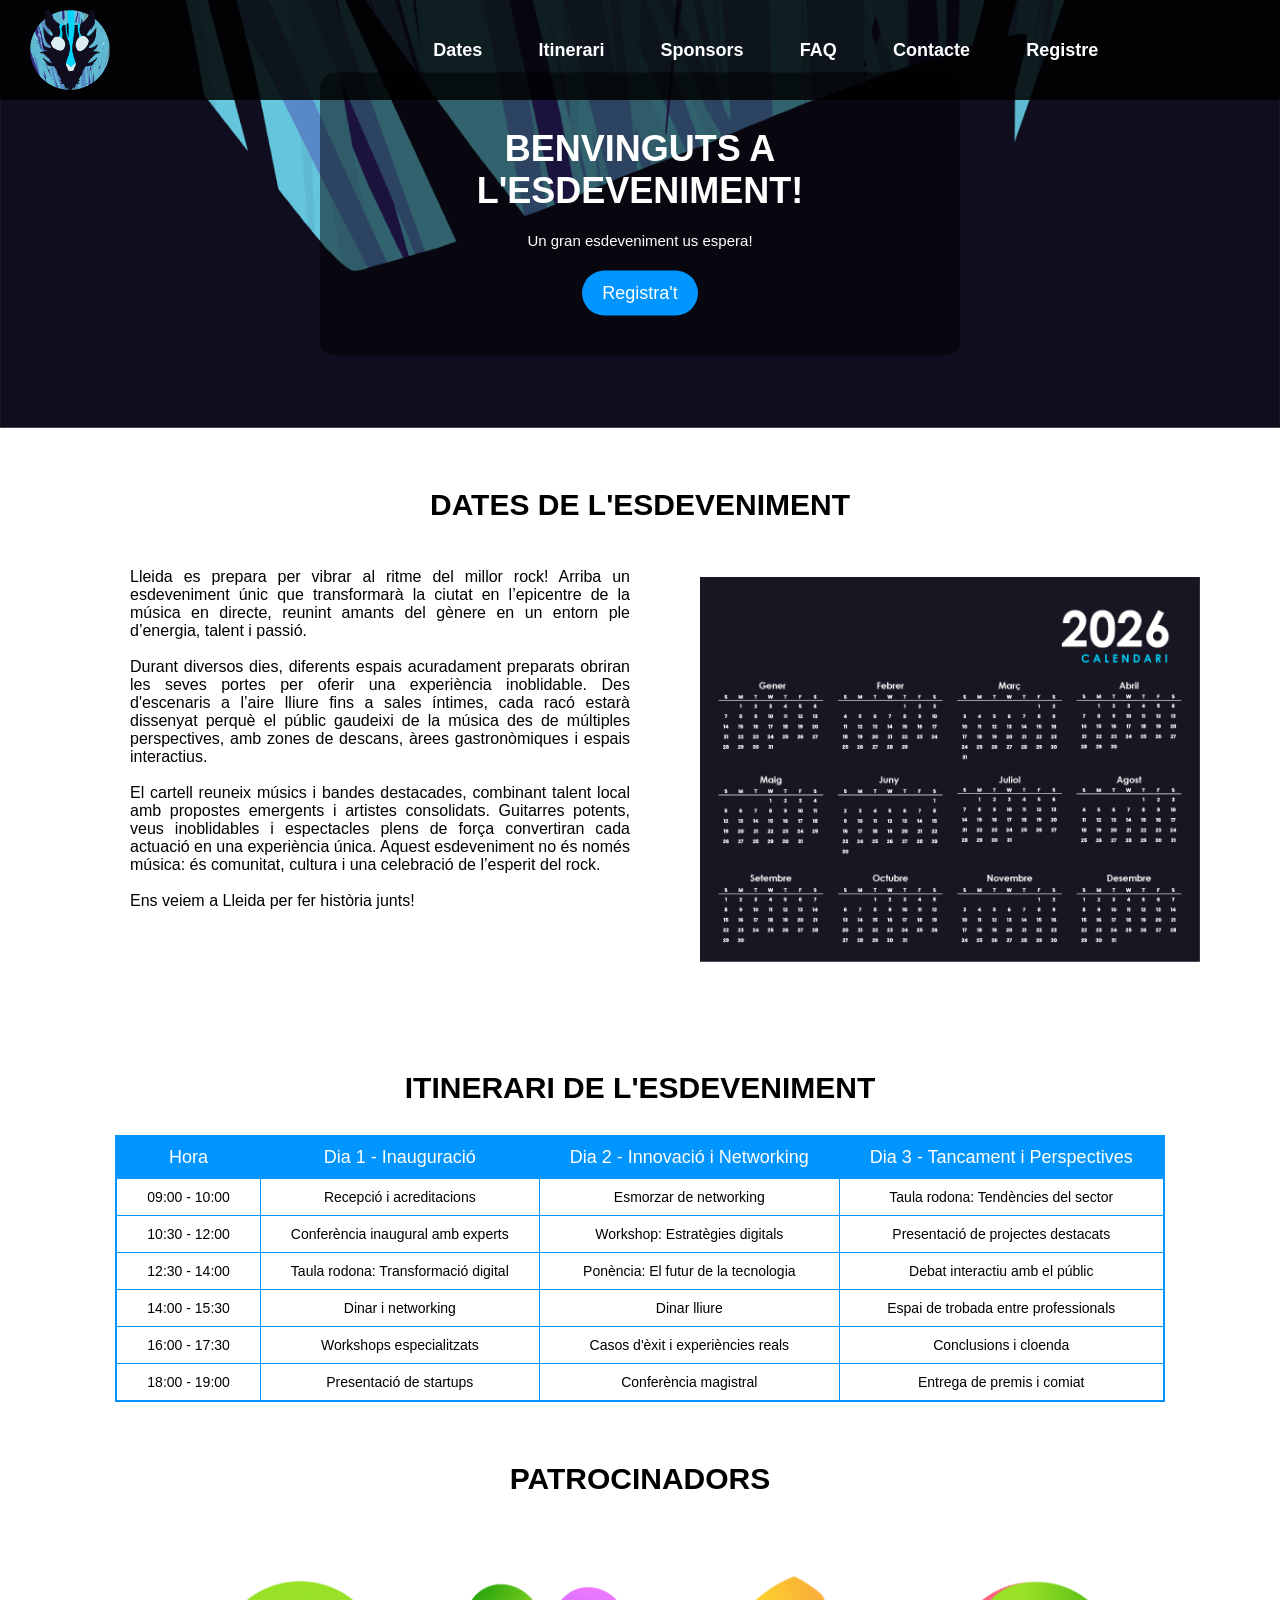
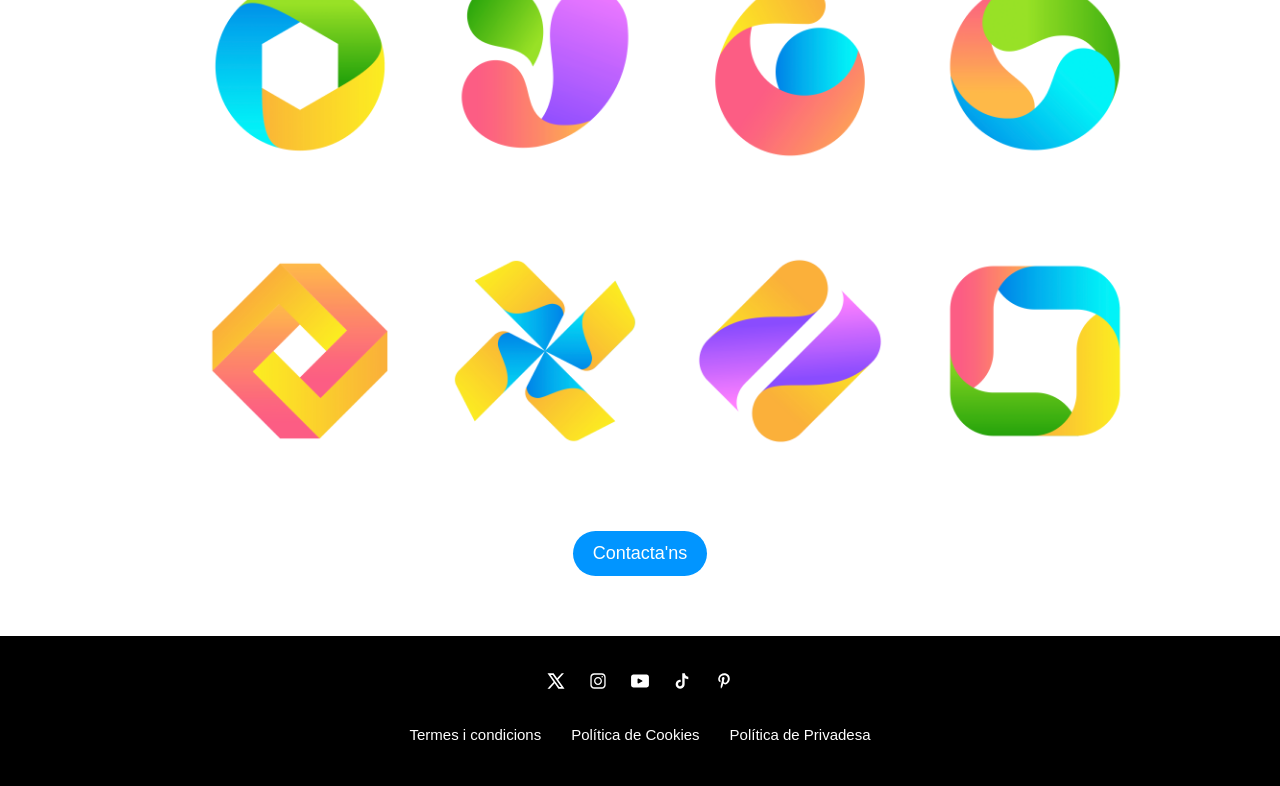
<file: index.html>
<!doctype html>
<html lang="ca">
  <head>
    <meta charset="UTF-8" />
    <meta name="viewport" content="width=device-width, initial-scale=1.0">
    <title>Infernofest</title>
    <link rel="stylesheet" href="estils.css" type="text/css" />
    <link rel="icon" href="./images/favicon-infernofest.png" type="image/png" />
  </head>

  <body class="body">
    <header>
      <nav class="fondomenu">
        <a href="./index.html"><img class="logo" src="./images/logo-Infernofest.png" alt="logo_Infernofest"></a>
        <ul class="menu">
          <li class="elementmenu">
            <a class="enllaç" href="./index.html#dates">Dates</a>
          </li>
          <li class="elementmenu">
            <a class="enllaç" href="./index.html#itinerari">Itinerari</a>
          </li>
          <li class="elementmenu">
            <a class="enllaç" href="./index.html#patrocinadors">Sponsors</a>
          </li>
          <li class="elementmenu">
            <a class="enllaç" href="./FAQ.html" target="_blank">FAQ</a>
          </li>
          <li class="elementmenu">
            <a class="enllaç" href="./contacte.html" target="_blank">Contacte</a>
          </li>
          <li class="elementmenu">
            <a class="enllaç" href="./registre.html" target="_blank">Registre</a>
          </li>
        </ul>
      </nav>
    </header>

    <section class="hero">
      <img src="./images/banner-home.png" alt="Banner inicial" />
      <div class="rectangle">
        <div class="titolgran">BENVINGUTS A L'ESDEVENIMENT!</div>
        <div class="subtitol">Un gran esdeveniment us espera!</div>
        <a
          href="./registre.html"
          class="boto"
          >Registra't</a>
      </div>
    </section>

    <section id="dates" class="dates">
      <h1>DATES DE L'ESDEVENIMENT</h1>
      <div class="imgdates">
        <p class="textdates">
          Lleida es prepara per vibrar al ritme del millor rock! Arriba un
          esdeveniment únic que transformarà la ciutat en l’epicentre de la
          música en directe, reunint amants del gènere en un entorn ple
          d’energia, talent i passió. <br /><br />
          Durant diversos dies, diferents espais acuradament preparats obriran
          les seves portes per oferir una experiència inoblidable. Des d'escenaris 
          a l’aire lliure fins a sales íntimes, cada racó estarà dissenyat perquè el 
          públic gaudeixi de la música des de múltiples perspectives, amb zones de 
          descans, àrees gastronòmiques i espais interactius.<br /><br />
          El cartell reuneix músics i bandes destacades, combinant talent local
          amb propostes emergents i artistes consolidats.
          Guitarres potents, veus inoblidables i espectacles plens de força
          convertiran cada actuació en una experiència única. Aquest
          esdeveniment no és només música: és comunitat, cultura i una
          celebració de l’esperit del rock.<br /><br />
          Ens veiem a Lleida per fer història junts!
        </p>
        <div class="textdates">
          <img
            class="fotodates"
            src="./images/calendari.png"
            alt="Calendari dates esdeveniment." />
        </div>
      </div>
    </section>

    <section id="itinerari" class="itinerari">
      <h1>ITINERARI DE L'ESDEVENIMENT</h1>
      <table>
        <thead>
          <tr>
            <th>Hora</th>
            <th>Dia 1 - Inauguració</th>
            <th>Dia 2 - Innovació i Networking</th>
            <th>Dia 3 - Tancament i Perspectives</th>
          </tr>
        </thead>
        <tbody>
          <tr>
            <td>09:00 - 10:00</td>
            <td>Recepció i acreditacions</td>
            <td>Esmorzar de networking</td>
            <td>Taula rodona: Tendències del sector</td>
          </tr>
          <tr>
            <td>10:30 - 12:00</td>
            <td>Conferència inaugural amb experts</td>
            <td>Workshop: Estratègies digitals</td>
            <td>Presentació de projectes destacats</td>
          </tr>
          <tr>
            <td>12:30 - 14:00</td>
            <td>Taula rodona: Transformació digital</td>
            <td>Ponència: El futur de la tecnologia</td>
            <td>Debat interactiu amb el públic</td>
          </tr>
          <tr>
            <td>14:00 - 15:30</td>
            <td>Dinar i networking</td>
            <td>Dinar lliure</td>
            <td>Espai de trobada entre professionals</td>
          </tr>
          <tr>
            <td>16:00 - 17:30</td>
            <td>Workshops especialitzats</td>
            <td>Casos d'èxit i experiències reals</td>
            <td>Conclusions i cloenda</td>
          </tr>
          <tr>
            <td>18:00 - 19:00</td>
            <td>Presentació de startups</td>
            <td>Conferència magistral</td>
            <td>Entrega de premis i comiat</td>
          </tr>
        </tbody>
      </table>
    </section>

    <section id="patrocinadors" class="patrocinadors">
      <h1>PATROCINADORS</h1>
      <div class="graella-patrocinadors">
        <a href="https://www.coca-cola.com/es/es" class="patrocinador" target="_blank">
          <img
            src="./images/sponsors/logo-empresa1.png"
            alt="Logo empresa inventada amb enllaç a CocaCola"/>
        </a>
        <a href="https://www.sanmiguel.com/es/" class="patrocinador" target="_blank">
          <img
            src="./images/sponsors/logo-empresa2.png"
            alt="Logo empresa inventada amb enllaç a SanMiguel"/>
        </a>
        <a href="https://estrellagalicia.es/" class="patrocinador" target="_blank">
          <img
            src="./images/sponsors/logo-empresa3.png"
            alt="Logo empresa inventada amb enllaç a Estrella Galicia"/>
        </a>
        <a href="https://www.damm.com/es/home" class="patrocinador" target="_blank">
          <img
            src="./images/sponsors/logo-empresa4.png"
            alt="Logo empresa inventada amb enllaç a Damm"/>
        </a>
        <a href="https://refubirreria.com/en?srsltid=AfmBOooKncfGooUrnIXBqFUj-6Gq6eiBpru4IKaTN06rU_XbPxzWrqmQ" class="patrocinador" target="_blank">
          <img
            src="./images/sponsors/logo-empresa5.png"
            alt="Logo empresa inventada amb enllaç a Refu Birreria"/>
        </a>
        <a href="https://www.redbull.com/es-es" class="patrocinador" target="_blank">
          <img
            src="./images/sponsors/logo-empresa6.png"
            alt="Logo empresa inventada amb enllaç a RedBull"/>
        </a>
        <a href="https://www.cacaolat.es/" class="patrocinador" target="_blank">
          <img
            src="./images/sponsors/logo-empresa7.png"
            alt="Logo empresa inventada amb enllaç a Cacaolat"/>
        </a>
        <a href="https://www.microsoft.com/es-es" class="patrocinador" target="_blank">
          <img
            src="./images/sponsors/logo-empresa8.png"
            alt="Logo empresa inventada amb enllaç a Microsoft"/>
        </a>
      </div>
      <a
        href="./contacte.html" class="boto" target="_blank">Contacta'ns</a>
    </section>

    <footer class="footer">
      <section class="logos">
        <div class="container-logos">
          <a href="https://x.com/?lang=ca" target="_blank" class="logo-enllaç">
            <img src="images/xxss/icono-x-B.svg" alt="logo de X" />
          </a>
          <a
            href="https://www.instagram.com/accounts/login/"
            target="_blank"
            class="logo-enllaç">
            <img src="./images/xxss/icono-insta-B.svg" alt="logo de Instagram"/>
          </a>
          <a
            href="https://www.youtube.com/"
            target="_blank"
            class="logo-enllaç">
            <img src="./images/xxss/icono-yt-B.svg" alt="logo de YouTube" />
          </a>
          <a
            href="https://www.tiktok.com/es-419/"
            target="_blank"
            class="logo-enllaç">
            <img src="./images/xxss/icono-tiktok-B.svg" alt="logo de TikTok" />
          </a>
          <a
            href="https://es.pinterest.com/"
            target="_blank"
            class="logo-enllaç">
            <img src="./images/xxss/icono-pinterest-B.svg" alt="logo de Pinterest" />
          </a>
        </div>
      </section>

      <nav class="enllaços-footer">
        <a href="condicions.html" target="_blank" class="footer-enllaç"> Termes i condicions </a>
        <a href="cookies.html" target="_blank" class="footer-enllaç"> Política de Cookies </a>
        <a href="privadesa.html" target="_blank" class="footer-enllaç"> Política de Privadesa </a>
      </nav>
    </footer>
  </body>
</html>
</file>
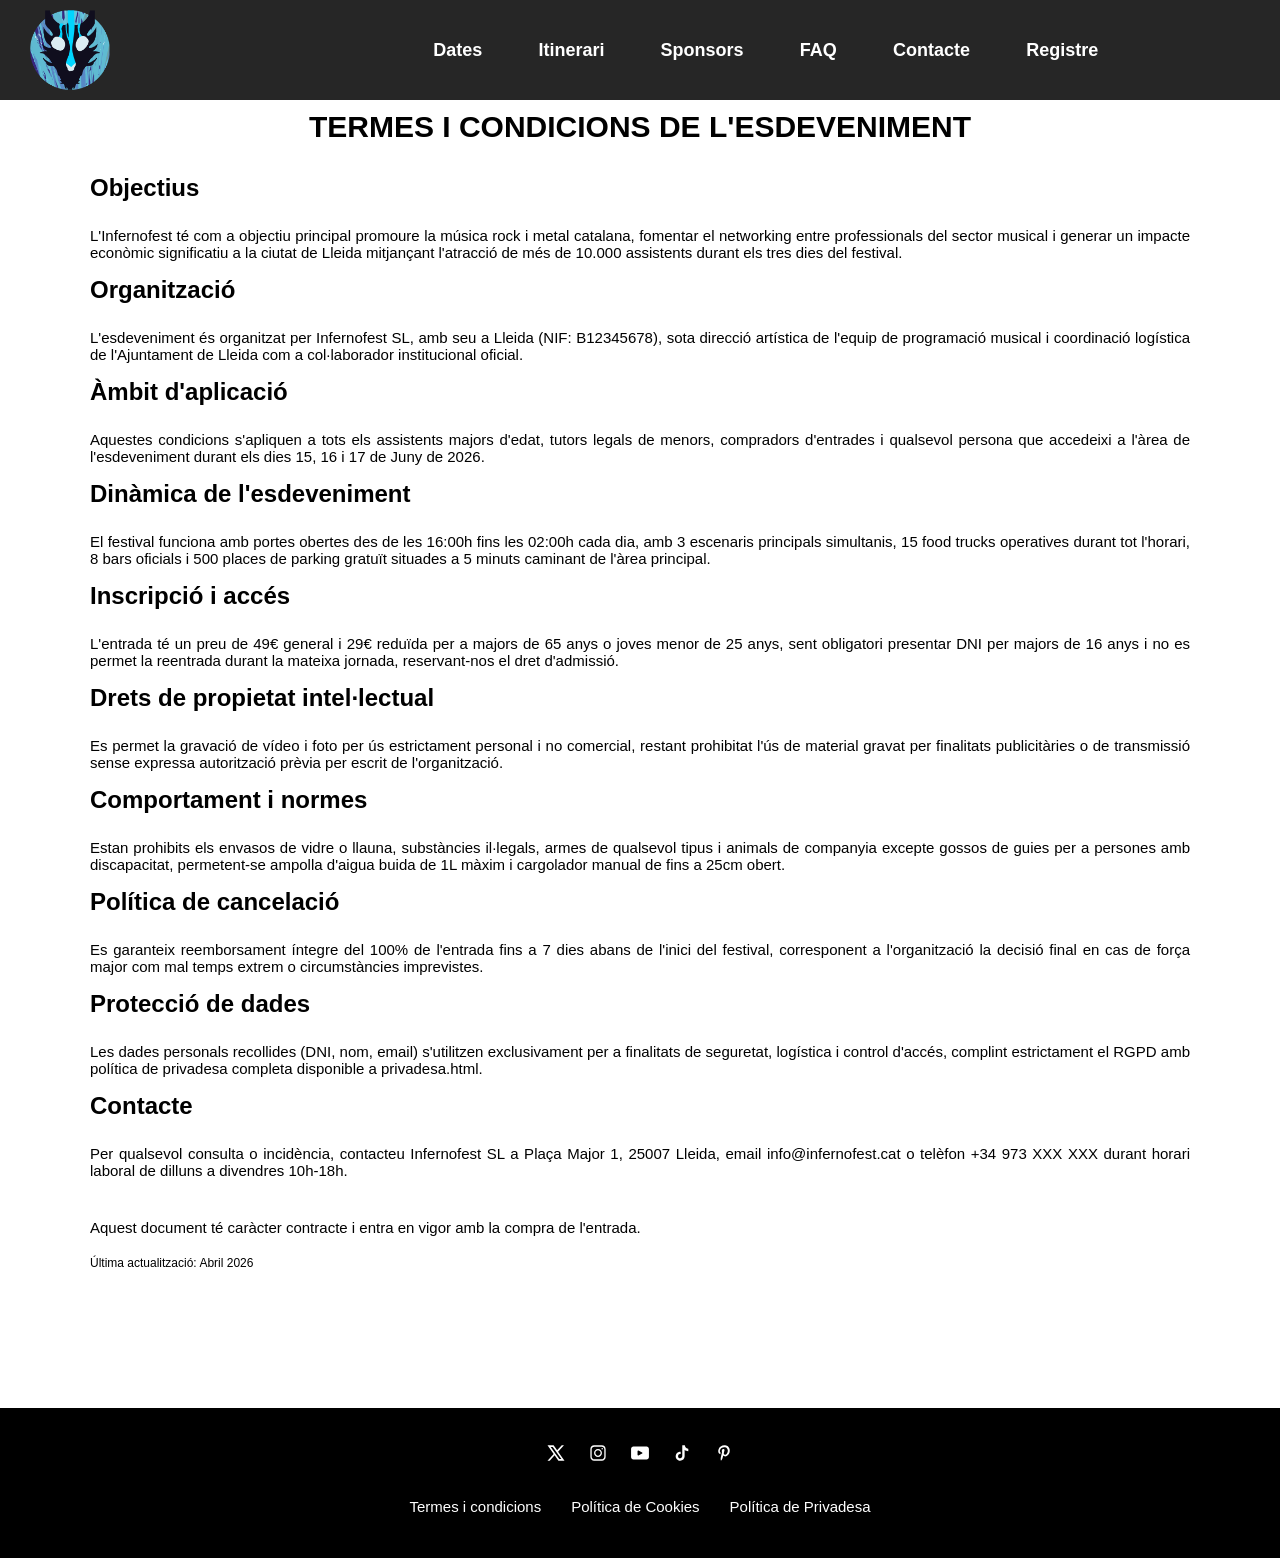
<file: condicions.html>
<!doctype html>
<html lang="ca">
  <head>
    <meta charset="UTF-8" />
    <meta name="viewport" content="width=device-width, initial-scale=1.0">
    <title>Termes i condicions</title>
    <link rel="stylesheet" href="estils.css" type="text/css" />
    <link rel="icon" href="./images/favicon-infernofest.png" type="image/png" />
  </head>

  <body class="body">
    <header>
      <nav class="fondomenu">
        <a href="./index.html"><img class="logo" src="./images/logo-Infernofest.png" alt="logo_Infernofest"></a>
        <ul class="menu">
          <li class="elementmenu">
            <a class="enllaç" href="./index.html#dates" >Dates</a>
          </li>
          <li class="elementmenu">
            <a class="enllaç" href="./index.html#itinerari" >Itinerari</a>
          </li>
          <li class="elementmenu">
            <a class="enllaç" href="./index.html#patrocinadors" >Sponsors</a>
          </li>
          <li class="elementmenu">
            <a class="enllaç" href="./FAQ.html" target="_blank">FAQ</a>
          </li>
          <li class="elementmenu">
            <a class="enllaç" href="./contacte.html" target="_blank">Contacte</a>
          </li>
          <li class="elementmenu">
            <a class="enllaç" href="./registre.html" target="_blank">Registre</a>
          </li>
        </ul>
      </nav>
    </header>

    <section class="estil-text-legal">
      <h1>TERMES I CONDICIONS DE L'ESDEVENIMENT</h1>
      <div>
        <h2>Objectius</h2>
        <p>
          L'Infernofest té com a objectiu principal promoure la música rock i
          metal catalana, fomentar el networking entre professionals del sector
          musical i generar un impacte econòmic significatiu a la ciutat de
          Lleida mitjançant l'atracció de més de 10.000 assistents durant els
          tres dies del festival.
        </p>
        <h2>Organització</h2>
        <p>
          L'esdeveniment és organitzat per Infernofest SL, amb seu a Lleida
          (NIF: B12345678), sota direcció artística de l'equip de programació
          musical i coordinació logística de l'Ajuntament de Lleida com a
          col·laborador institucional oficial.
        </p>
        <h2>Àmbit d'aplicació</h2>
        <p>
          Aquestes condicions s'apliquen a tots els assistents majors d'edat,
          tutors legals de menors, compradors d'entrades i qualsevol persona que
          accedeixi a l'àrea de l'esdeveniment durant els dies 15, 16 i 17 de
          Juny de 2026.
        </p>
        <h2>Dinàmica de l'esdeveniment</h2>
        <p>
          El festival funciona amb portes obertes des de les 16:00h fins les
          02:00h cada dia, amb 3 escenaris principals simultanis, 15 food trucks
          operatives durant tot l'horari, 8 bars oficials i 500 places de
          parking gratuït situades a 5 minuts caminant de l'àrea principal.
        </p>
        <h2>Inscripció i accés</h2>
        <p>
          L'entrada té un preu de 49€ general i 29€ reduïda per a majors de 65
          anys o joves menor de 25 anys, sent obligatori presentar DNI per
          majors de 16 anys i no es permet la reentrada durant la mateixa
          jornada, reservant-nos el dret d'admissió.
        </p>
        <h2>Drets de propietat intel·lectual</h2>
        <p>
          Es permet la gravació de vídeo i foto per ús estrictament personal i
          no comercial, restant prohibitat l'ús de material gravat per
          finalitats publicitàries o de transmissió sense expressa autorització
          prèvia per escrit de l'organització.
        </p>
        <h2>Comportament i normes</h2>
        <p>
          Estan prohibits els envasos de vidre o llauna, substàncies il·legals,
          armes de qualsevol tipus i animals de companyia excepte gossos de
          guies per a persones amb discapacitat, permetent-se ampolla d'aigua
          buida de 1L màxim i cargolador manual de fins a 25cm obert.
        </p>
        <h2>Política de cancelació</h2>
        <p>
          Es garanteix reemborsament íntegre del 100% de l'entrada fins a 7 dies
          abans de l'inici del festival, corresponent a l'organització la
          decisió final en cas de força major com mal temps extrem o
          circumstàncies imprevistes.
        </p>
        <h2>Protecció de dades</h2>
        <p>
          Les dades personals recollides (DNI, nom, email) s'utilitzen
          exclusivament per a finalitats de seguretat, logística i control
          d'accés, complint estrictament el RGPD amb política de privadesa
          completa disponible a privadesa.html.
        </p>
        <h2>Contacte</h2>
        <p>
          Per qualsevol consulta o incidència, contacteu Infernofest SL a Plaça
          Major 1, 25007 Lleida, email info@infernofest.cat o telèfon +34 973
          XXX XXX durant horari laboral de dilluns a divendres 10h-18h.
        </p>
        <h4>
          Aquest document té caràcter contracte i entra en vigor amb la compra
          de l'entrada.
        </h4>
        <h6>Última actualització: Abril 2026</h6>
      </div>
    </section>

    <footer class="footer">
      <section class="logos">
        <div class="container-logos">
          <a href="https://x.com/?lang=ca" target="_blank" class="logo-enllaç">
            <img src="images/xxss/icono-x-B.svg" alt="logo de X" />
          </a>
          <a
            href="https://www.instagram.com/accounts/login/"
            target="_blank"
            class="logo-enllaç">
            <img
              src="./images/xxss/icono-insta-B.svg"
              alt="logo de Instagram"
            />
          </a>
          <a
            href="https://www.youtube.com/"
            target="_blank"
            class="logo-enllaç">
            <img src="./images/xxss/icono-yt-B.svg" alt="logo de YouTube" />
          </a>
          <a
            href="https://www.tiktok.com/es-419/"
            target="_blank"
            class="logo-enllaç">
            <img src="./images/xxss/icono-tiktok-B.svg" alt="logo de TikTok" />
          </a>
          <a
            href="https://es.pinterest.com/"
            target="_blank"
            class="logo-enllaç">
            <img
              src="./images/xxss/icono-pinterest-B.svg"
              alt="logo de Pinterest"/>
          </a>
        </div>
      </section>

      <nav class="enllaços-footer">
        <a href="condicions.html" class="footer-enllaç">
          Termes i condicions
        </a>
        <a href="cookies.html" target="_blank" class="footer-enllaç">
          Política de Cookies
        </a>
        <a href="privadesa.html" target="_blank" class="footer-enllaç">
          Política de Privadesa
        </a>
      </nav>
    </footer>
  </body>
</html>
</file>
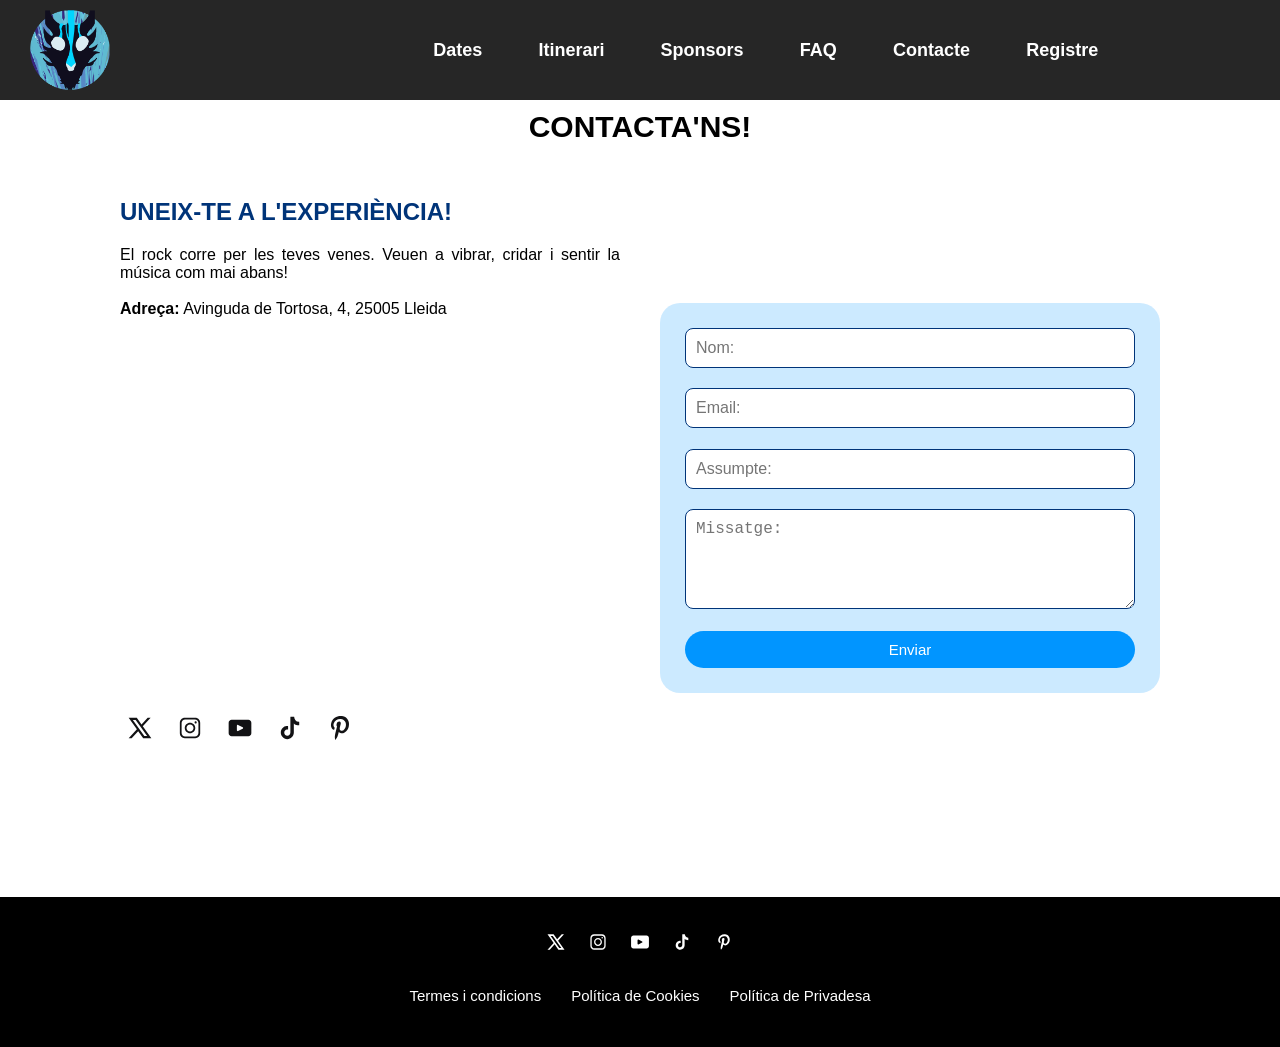
<file: contacte.html>
<!DOCTYPE html>
<html lang = “ca”>

<head>
    <meta charset="UTF-8"/>
    <meta name="viewport" content="width=device-width, initial-scale=1.0">
    <title>Contacte</title>
    <link rel="stylesheet" href="estils.css" type="text/css" />
    <link rel="icon" href="./images/favicon-Infernofest.png" type="image/png">
</head>

<body class="body">
     <header>
         <nav class="fondomenu">
            <a href="./index.html"><img class="logo" src="./images/logo-Infernofest.png" alt="logo_Infernofest"></a>
            <ul class="menu">
                <li class="elementmenu">
            <a class="enllaç" href="./index.html#dates" >Dates</a>
          </li>
          <li class="elementmenu">
            <a class="enllaç" href="./index.html#itinerari" >Itinerari</a>
          </li>
          <li class="elementmenu">
            <a class="enllaç" href="./index.html#patrocinadors" >Sponsors</a>
          </li>
          <li class="elementmenu">
            <a class="enllaç" href="./FAQ.html" target="_blank">FAQ</a>
          </li>
          <li class="elementmenu">
            <a class="enllaç" href="./contacte.html">Contacte</a>
          </li>
          <li class="elementmenu">
            <a class="enllaç" href="./registre.html" target="_blank">Registre</a>
          </li>
            </ul>
        </nav>
    </header>

    <section class="seccio-contacte">
        <h1> CONTACTA'NS! </h1>
        <div class="contacte">
            <div class="expmapa">
                <h3 class="subtitolcontacte">UNEIX-TE A L'EXPERIÈNCIA!</h3>
                <p class="textmapa">El rock corre per les teves venes. Veuen a vibrar, cridar i sentir la música com mai abans!
                    <br><br>
                    <strong>Adreça:</strong> Avinguda de Tortosa, 4, 25005 Lleida
                </p>
                <iframe class=mapa src="https://www.google.com/maps/embed?pb=!1m18!1m12!1m3!1d98379.20122840328!2d0.44404617483146913!3d41.570179541405146!2m3!1f0!2f0!3f0!3m2!1i1024!2i768!4f13.1!3m3!1m2!1s0x12a6e05fd93423c5%3A0x7af453536cb4a0a9!2sPalau%20de%20Congressos%20La%20Llotja!5e1!3m2!1sca!2ses!4v1775634149853!5m2!1sca!2ses"
                    referrerpolicy="no-referrer-when-downgrade"></iframe>
                </iframe>

                <nav class="xarxes">
                    <a href="https://x.com/?lang=ca" target="_blank">
                        <img src="./images/xxss/icono-x.svg" alt="logo de X">
                    </a>
                    <a href="https://www.instagram.com/accounts/login/" target="_blank">
                        <img src="./images/xxss/icono-insta.svg" alt="logo de Instagram">
                    </a>
                    <a href="https://www.youtube.com/" target="_blank">
                        <img src="./images/xxss/icono-yt.svg" alt="logo de YouTube">
                    </a>
                    <a href="https://www.tiktok.com/es-419/" target="_blank">
                        <img src="./images/xxss/icono-tiktok.svg" alt="logo de TikTok">
                    </a>
                    <a href="https://es.pinterest.com/" target="_blank">
                        <img src="./images/xxss/icono-pinterest.svg" alt="logo de Pinterest">
                    </a>
                </nav>
                
            </div>
            <div class="formulari">
                <form action="mailto:info@infernofest.com" method="post" enctype="text/plain">
                    <div class="campos">
                    <input type="text" id="nom" name="nom" placeholder="Nom:" required>
                    </div>
                    <div class="campos">
                    <input  type="email" id="email" name="email" placeholder="Email:" required>
                    </div>
                    <div class="campos">
                    <input type="text" id="assumpte" name="assumpte" placeholder="Assumpte:" required>
                    </div>
                    <div class="campos">
                    <textarea  id="missatge" name="missatge" placeholder="Missatge:" required></textarea>
                    <button class="botoenviar" type="submit">Enviar</button>
                    </div>
                </form>
            </div>
        </div>
    </section>
    
<footer class="footer">
    <section class="logos">
        <div class="container-logos"> 
            <a href="https://x.com/?lang=ca" target="_blank" class="logo-enllaç"> 
            <img src="images/xxss/icono-x-B.svg" alt="logo de X">
            </a>
            <a href="https://www.instagram.com/accounts/login/" target="_blank" class="logo-enllaç">
            <img src="./images/xxss/icono-insta-B.svg" alt="logo de Instagram">
            </a>
            <a href="https://www.youtube.com/" target="_blank" class="logo-enllaç">
            <img src="./images/xxss/icono-yt-B.svg" alt="logo de YouTube">
            </a>
            <a href="https://www.tiktok.com/es-419/" target="_blank" class="logo-enllaç">
            <img src="./images/xxss/icono-tiktok-B.svg" alt="logo de TikTok">
            </a>
            <a href="https://es.pinterest.com/" target="_blank" class="logo-enllaç">
            <img src="./images/xxss/icono-pinterest-B.svg" alt="logo de Pinterest">
            </a>
        </div>
    </section>

    <nav class="enllaços-footer">
        <a href="condicions.html" target="_blank" class="footer-enllaç"> Termes i condicions </a>
        <a href="cookies.html" target="_blank" class="footer-enllaç"> Política de Cookies </a>
        <a href="privadesa.html" target="_blank" class="footer-enllaç"> Política de Privadesa </a>
    </nav>
</footer>
</body>

</html>
</file>
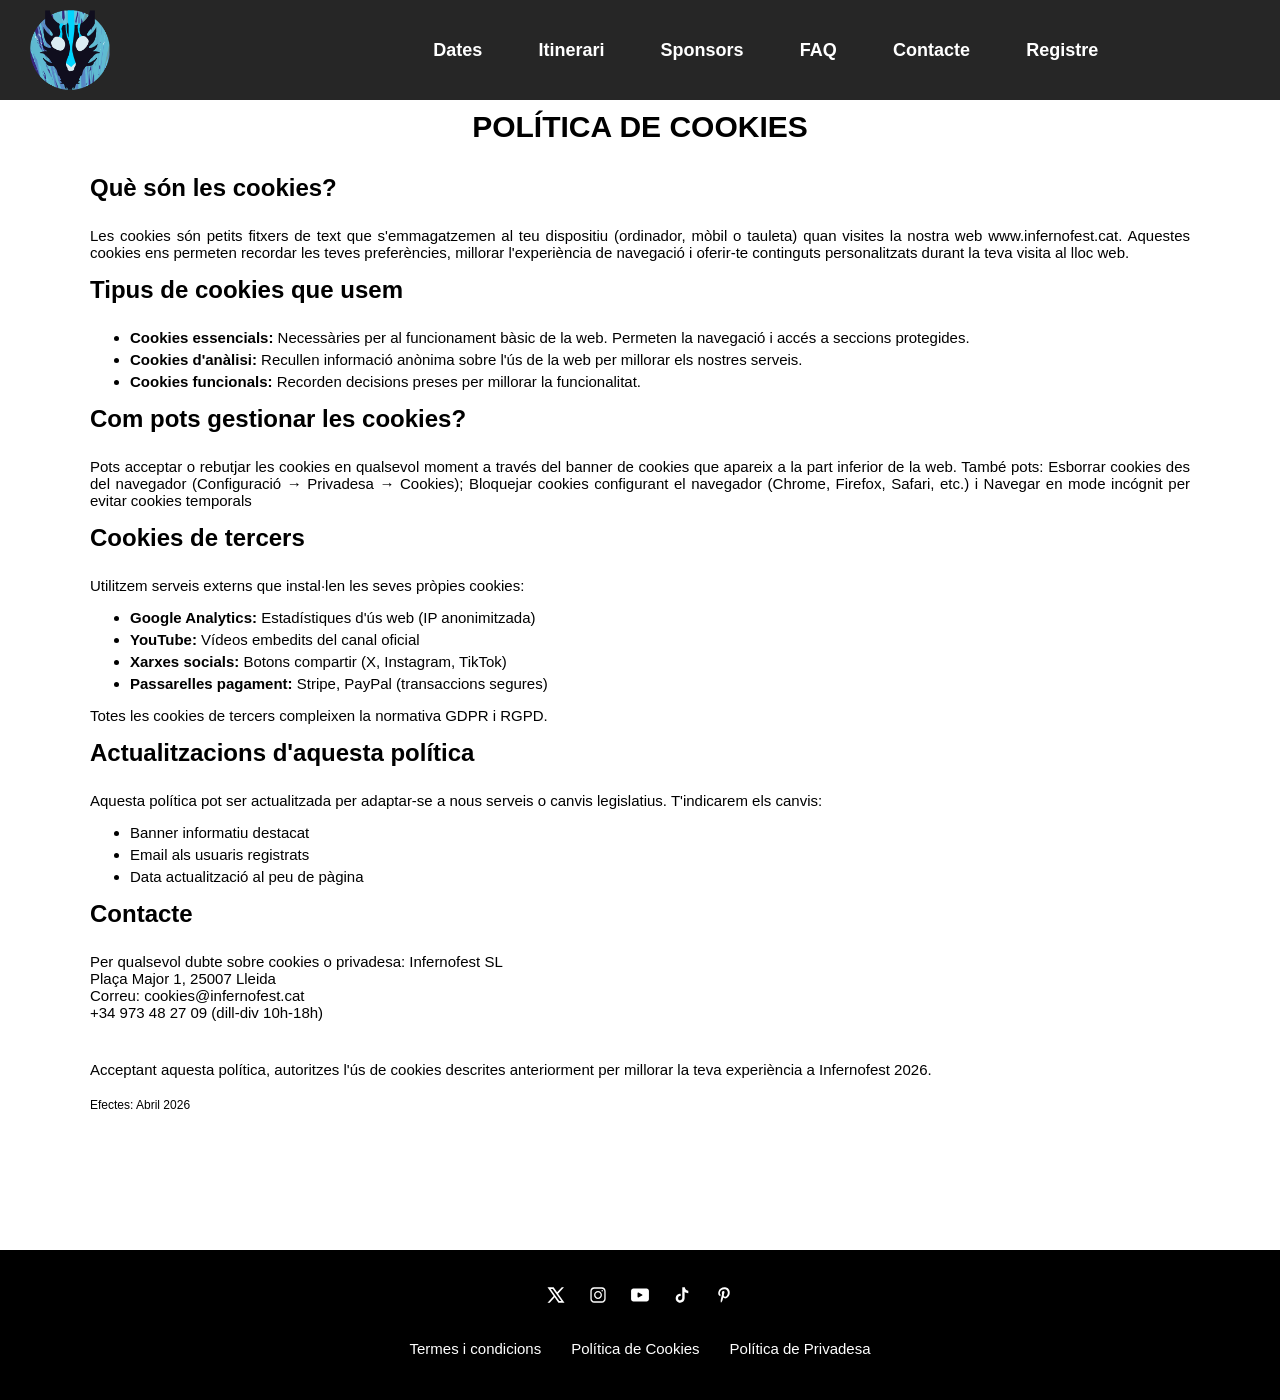
<file: cookies.html>
<!doctype html>
<html lang="ca">
  <head>
    <meta charset="UTF-8" />
    <meta name="viewport" content="width=device-width, initial-scale=1.0">
    <title>Política de Cookies</title>
    <link rel="stylesheet" href="estils.css" type="text/css" />
    <link rel="icon" href="./images/favicon-infernofest.png" type="image/png" />
  </head>

  <body class="body">
    <header>
      <nav class="fondomenu">
        <a href="./index.html"><img class="logo" src="./images/logo-Infernofest.png" alt="logo_Infernofest"></a>
        <ul class="menu">
          <li class="elementmenu">
            <a class="enllaç" href="./index.html#dates">Dates</a>
          </li>
          <li class="elementmenu">
            <a class="enllaç" href="./index.html#itinerari">Itinerari</a>
          </li>
          <li class="elementmenu">
            <a class="enllaç" href="./index.html#patrocinadors">Sponsors</a>
          </li>
          <li class="elementmenu">
            <a class="enllaç" href="./FAQ.html" target="_blank">FAQ</a>
          </li>
          <li class="elementmenu">
            <a class="enllaç" href="./contacte.html" target="_blank">Contacte</a>
          </li>
          <li class="elementmenu">
            <a class="enllaç" href="./registre.html" target="_blank">Registre</a>
          </li>
        </ul>
      </nav>
    </header>

    <section class="estil-text-legal">
      <h1>POLÍTICA DE COOKIES</h1>
      <div>
        <h2>Què són les cookies?</h2>
        <p>
          Les cookies són petits fitxers de text que s'emmagatzemen al teu
          dispositiu (ordinador, mòbil o tauleta) quan visites la nostra web
          www.infernofest.cat. Aquestes cookies ens permeten recordar les teves
          preferències, millorar l'experiència de navegació i oferir-te
          continguts personalitzats durant la teva visita al lloc web.
        </p>
        <h2>Tipus de cookies que usem</h2>
        <ul>
          <li>
            <strong>Cookies essencials:</strong> Necessàries per al funcionament
            bàsic de la web. Permeten la navegació i accés a seccions
            protegides.
          </li>
          <li>
            <strong>Cookies d'anàlisi:</strong> Recullen informació anònima
            sobre l'ús de la web per millorar els nostres serveis.
          </li>
          <li>
            <strong>Cookies funcionals:</strong> Recorden decisions preses per
            millorar la funcionalitat.
          </li>
        </ul>
        <h2>Com pots gestionar les cookies?</h2>
        <p>
          Pots acceptar o rebutjar les cookies en qualsevol moment a través del
          banner de cookies que apareix a la part inferior de la web. També
          pots: Esborrar cookies des del navegador (Configuració → Privadesa →
          Cookies); Bloquejar cookies configurant el navegador (Chrome, Firefox,
          Safari, etc.) i Navegar en mode incógnit per evitar cookies temporals
        </p>
        <h2>Cookies de tercers</h2>
        <p>
          Utilitzem serveis externs que instal·len les seves pròpies cookies:
        </p>
        <ul>
          <li>
            <strong>Google Analytics:</strong> Estadístiques d'ús web (IP
            anonimitzada)
          </li>
          <li><strong>YouTube:</strong> Vídeos embedits del canal oficial</li>
          <li>
            <strong>Xarxes socials:</strong> Botons compartir (X, Instagram,
            TikTok)
          </li>
          <li>
            <strong>Passarelles pagament:</strong> Stripe, PayPal (transaccions
            segures)
          </li>
        </ul>
        <p>Totes les cookies de tercers compleixen la normativa GDPR i RGPD.</p>
        <h2>Actualitzacions d'aquesta política</h2>
        <p>
          Aquesta política pot ser actualitzada per adaptar-se a nous serveis o
          canvis legislatius. T'indicarem els canvis:
        </p>
        <ul>
          <li>Banner informatiu destacat</li>
          <li>Email als usuaris registrats</li>
          <li>Data actualització al peu de pàgina</li>
        </ul>
        <h2>Contacte</h2>
        <p>
          Per qualsevol dubte sobre cookies o privadesa: Infernofest SL
          <br />Plaça Major 1, 25007 Lleida <br />Correu:
          cookies@infernofest.cat <br />+34 973 48 27 09 (dill-div 10h-18h)
        </p>

        <h4>
          Acceptant aquesta política, autoritzes l'ús de cookies descrites
          anteriorment per millorar la teva experiència a Infernofest 2026.
        </h4>
        <h6>Efectes: Abril 2026</h6>
      </div>
    </section>

    <footer class="footer">
      <section class="logos">
        <div class="container-logos">
          <a href="https://x.com/?lang=ca" target="_blank" class="logo-enllaç">
            <img src="images/xxss/icono-x-B.svg" alt="logo de X" />
          </a>
          <a
            href="https://www.instagram.com/accounts/login/"
            target="_blank"
            class="logo-enllaç">
            <img src="./images/xxss/icono-insta-B.svg" alt="logo de Instagram"/>
          </a>
          <a
            href="https://www.youtube.com/"
            target="_blank"
            class="logo-enllaç">
            <img src="./images/xxss/icono-yt-B.svg" alt="logo de YouTube" />
          </a>
          <a
            href="https://www.tiktok.com/es-419/" 
            target="_blank"
            class="logo-enllaç">
            <img src="./images/xxss/icono-tiktok-B.svg" alt="logo de TikTok" />
          </a>
          <a
            href="https://es.pinterest.com/"
            target="_blank"
            class="logo-enllaç">
            <img src="./images/xxss/icono-pinterest-B.svg" alt="logo de Pinterest" />
          </a>
        </div>
      </section>

      <nav class="enllaços-footer">
        <a href="condicions.html" target="_blank" class="footer-enllaç">
          Termes i condicions
        </a>
        <a href="cookies.html" class="footer-enllaç"> Política de Cookies </a>
        <a href="privadesa.html" target="_blank" class="footer-enllaç">
          Política de Privadesa
        </a>
      </nav>
    </footer>
  </body>
</html>
</file>
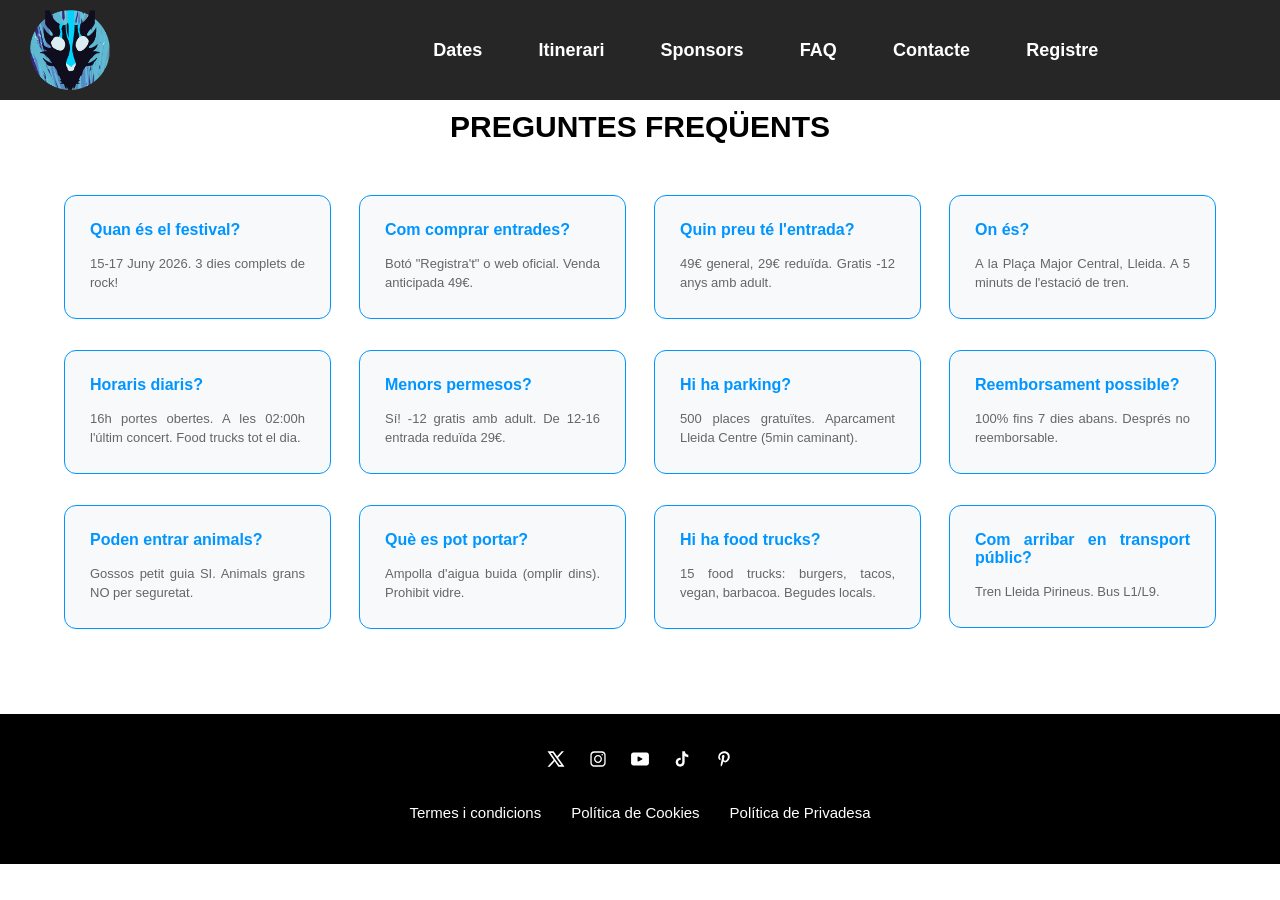
<file: FAQ.html>
<!doctype html>
<html lang="ca">
  <head>
    <meta charset="UTF-8" />
    <meta name="viewport" content="width=device-width, initial-scale=1.0">
    <title>Preguntes freqüents</title>
    <link rel="stylesheet" href="estils.css" type="text/css" />
    <link rel="icon" href="./images/favicon-infernofest.png" type="image/png" />
  </head>

  <body class="body">
    <header>
      <nav class="fondomenu">
        <a href="./index.html"><img class="logo" src="./images/logo-Infernofest.png" alt="logo_Infernofest"></a>
        <ul class="menu">
          <li class="elementmenu">
            <a class="enllaç" href="./index.html#dates" >Dates</a>
          </li>
          <li class="elementmenu">
            <a class="enllaç" href="./index.html#itinerari" >Itinerari</a>
          </li>
          <li class="elementmenu">
            <a class="enllaç" href="./index.html#patrocinadors" >Sponsors</a>
          </li>
          <li class="elementmenu">
            <a class="enllaç" href="./FAQ.html">FAQ</a>
          </li>
          <li class="elementmenu">
            <a class="enllaç" href="./contacte.html" target="_blank">Contacte</a>
          </li>
          <li class="elementmenu">
            <a class="enllaç" href="./registre.html" target="_blank">Registre</a>
          </li>
        </ul>
      </nav>
    </header>

    <section id="faqs" class="seccio-faqs">
      <h1>PREGUNTES FREQÜENTS</h1>
      <div class="graella-faqs">
        <div class="faqs-casella">
          <h3>Quan és el festival?</h3>
          <p>15-17 Juny 2026. 3 dies complets de rock!</p>
        </div>
        <div class="faqs-casella">
          <h3>Com comprar entrades?</h3>
          <p>Botó "Registra't" o web oficial. Venda anticipada 49€.</p>
        </div>
        <div class="faqs-casella">
          <h3>Quin preu té l'entrada?</h3>
          <p>49€ general, 29€ reduïda. Gratis -12 anys amb adult.</p>
        </div>
        <div class="faqs-casella">
          <h3>On és?</h3>
          <p>
            A la Plaça Major Central, Lleida. A 5 minuts de l'estació de tren.
          </p>
        </div>
        <div class="faqs-casella">
          <h3>Horaris diaris?</h3>
          <p>
            16h portes obertes. A les 02:00h l'últim concert. Food trucks tot el
            dia.
          </p>
        </div>
        <div class="faqs-casella">
          <h3>Menors permesos?</h3>
          <p>Sí! -12 gratis amb adult. De 12-16 entrada reduïda 29€.</p>
        </div>
        <div class="faqs-casella">
          <h3>Hi ha parking?</h3>
          <p>500 places gratuïtes. Aparcament Lleida Centre (5min caminant).</p>
        </div>
        <div class="faqs-casella">
          <h3>Reemborsament possible?</h3>
          <p>100% fins 7 dies abans. Després no reemborsable.</p>
        </div>
        <div class="faqs-casella">
          <h3>Poden entrar animals?</h3>
          <p>Gossos petit guia SI. Animals grans NO per seguretat.</p>
        </div>
        <div class="faqs-casella">
          <h3>Què es pot portar?</h3>
          <p>Ampolla d'aigua buida (omplir dins). Prohibit vidre.</p>
        </div>
        <div class="faqs-casella">
          <h3>Hi ha food trucks?</h3>
          <p>
            15 food trucks: burgers, tacos, vegan, barbacoa. Begudes locals.
          </p>
        </div>
        <div class="faqs-casella">
          <h3>Com arribar en transport públic?</h3>
          <p>Tren Lleida Pirineus. Bus L1/L9.</p>
        </div>
      </div>
    </section>

    <footer class="footer">
      <section class="logos">
        <div class="container-logos">
          <a href="https://x.com/?lang=ca" target="_blank" class="logo-enllaç">
            <img src="images/xxss/icono-x-B.svg" alt="logo de X" />
          </a>
          <a
            href="https://www.instagram.com/accounts/login/"
            target="_blank"
            class="logo-enllaç">
            <img src="./images/xxss/icono-insta-B.svg" alt="logo de Instagram" /> 
          </a>
          <a
            href="https://www.youtube.com/"
            target="_blank"
            class="logo-enllaç">
            <img src="./images/xxss/icono-yt-B.svg" alt="logo de YouTube" />
          </a>
          <a
            href="https://www.tiktok.com/es-419/"
            target="_blank"
            class="logo-enllaç">
            <img src="./images/xxss/icono-tiktok-B.svg" alt="logo de TikTok" />
          </a>
          <a
            href="https://es.pinterest.com/" 
            target="_blank"
            class="logo-enllaç">
            <img src="./images/xxss/icono-pinterest-B.svg" alt="logo de Pinterest" />
          </a>
        </div>
      </section>

      <nav class="enllaços-footer">
        <a href="condicions.html" target="_blank" class="footer-enllaç"> Termes i condicions </a>
        <a href="cookies.html" target="_blank" class="footer-enllaç"> Política de Cookies </a>
        <a href="privadesa.html" target="_blank" class="footer-enllaç"> Política de Privadesa </a>
      </nav>
    </footer>
  </body>
</html>
</file>
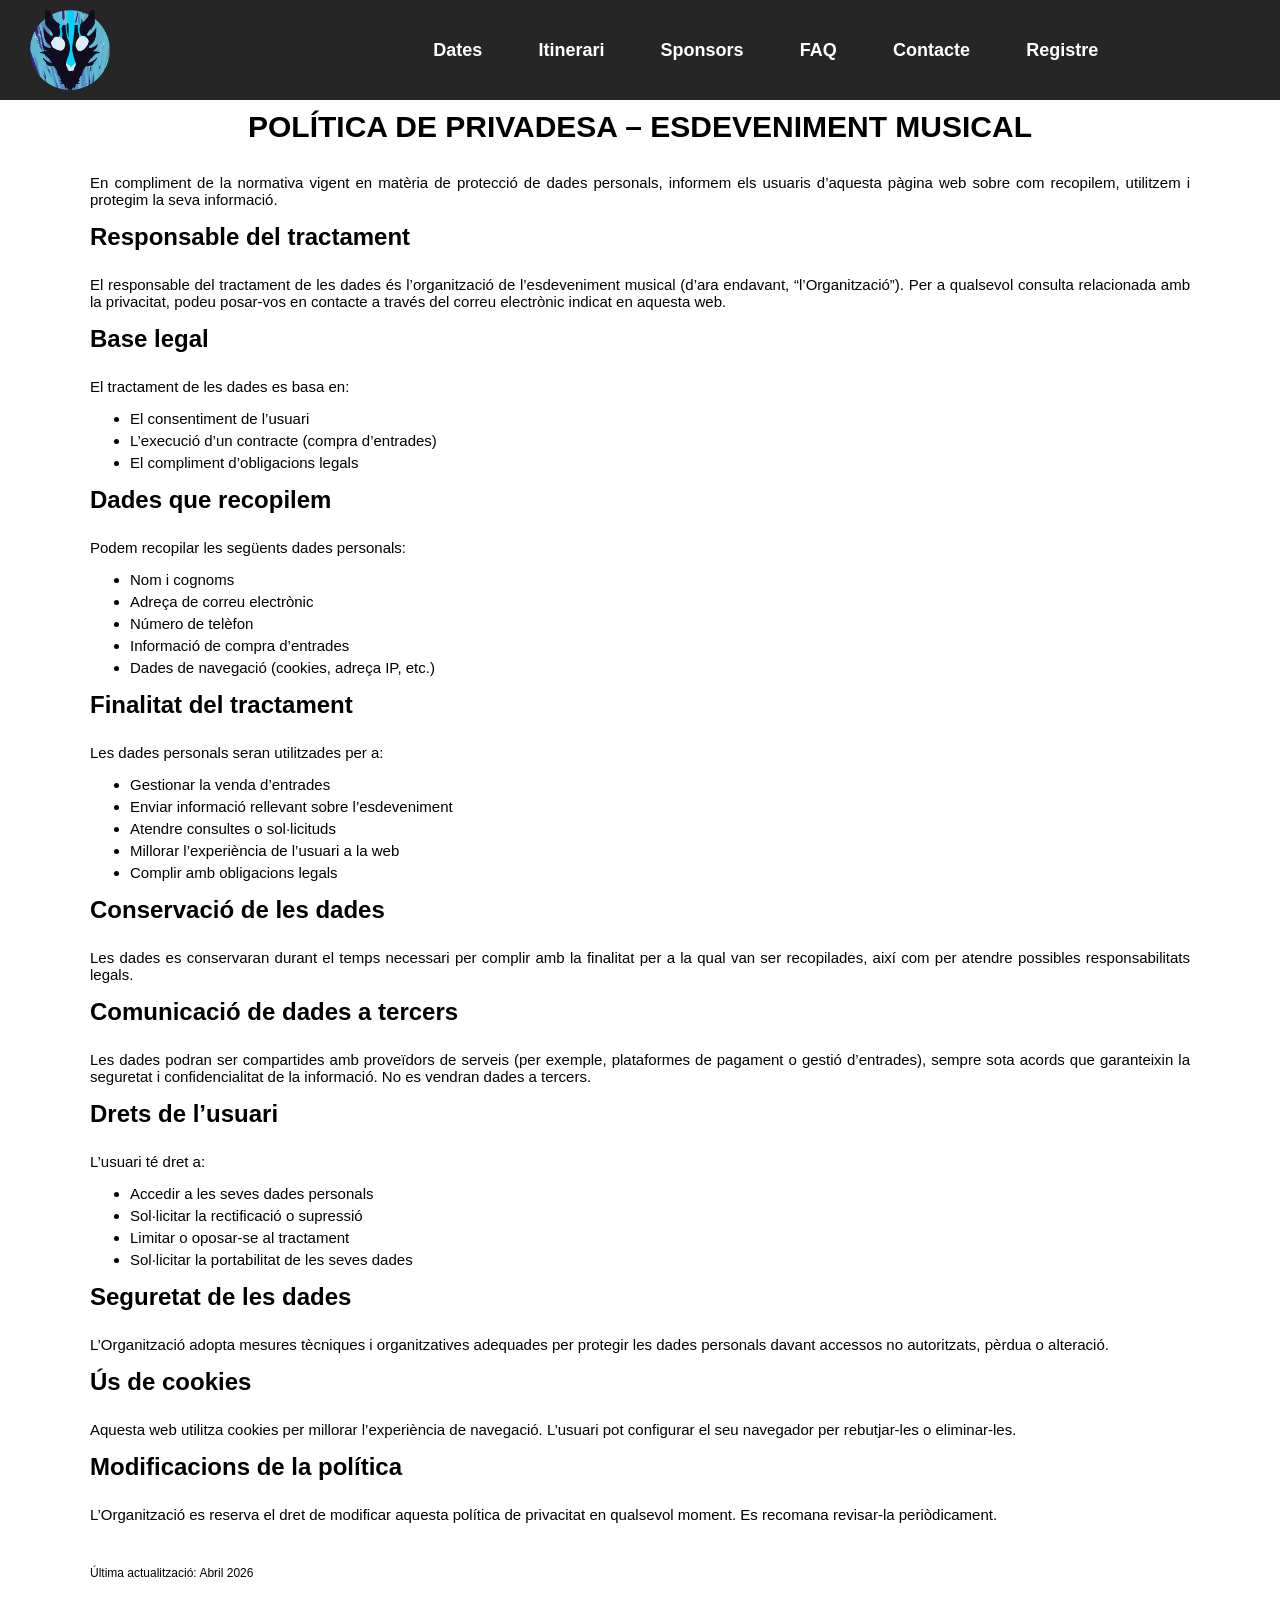
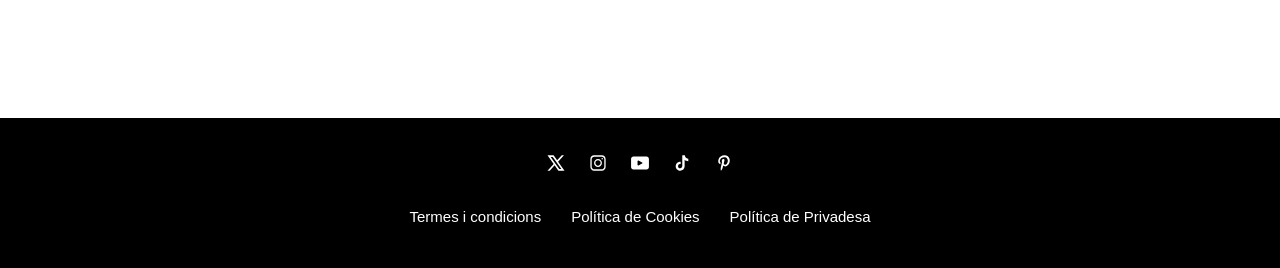
<file: privadesa.html>
<!DOCTYPE html>
<html lang = "ca">

<head>
    <meta charset="UTF-8"/>
    <meta name="viewport" content="width=device-width, initial-scale=1.0">
    <title>Política de Privadesa</title>
    <link rel="stylesheet" href="estils.css" type="text/css" />
    <link rel="icon" href="./images/favicon-Infernofest.png" type="image/png">
</head>

<body class="body">
     <header>
         <nav class="fondomenu">
            <a href="./index.html"><img class="logo" src="./images/logo-Infernofest.png" alt="logo_Infernofest"></a>
            <ul class="menu">
                <li class="elementmenu">
                <a class="enllaç" href="./index.html#dates" >Dates</a>
                </li>
                <li class="elementmenu">
                <a class="enllaç" href="./index.html#itinerari" >Itinerari</a>
                </li>
                <li class="elementmenu">
                <a class="enllaç" href="./index.html#patrocinadors" >Sponsors</a>
                </li>
                <li class="elementmenu">
                <a class="enllaç" href="./FAQ.html" target="_blank">FAQ</a>
                </li>
                <li class="elementmenu">
                <a class="enllaç" href="./contacte.html" target="_blank">Contacte</a>
                </li>
                <li class="elementmenu">
                <a class="enllaç" href="./registre.html" target="_blank">Registre</a>
                </li>
            </ul>
        </nav>
    </header>

    <section class="estil-text-legal">
     <h1>POLÍTICA DE PRIVADESA – ESDEVENIMENT MUSICAL</h1>
        <div>
            <p>En compliment de la normativa vigent en matèria de protecció de dades personals, informem els usuaris d’aquesta pàgina web sobre com recopilem, utilitzem i protegim la seva informació.
            </p>
            <h2>Responsable del tractament</h2>
            <p>El responsable del tractament de les dades és l’organització de l’esdeveniment musical (d’ara endavant, “l’Organització”). Per a qualsevol consulta relacionada amb la privacitat, podeu posar-vos en contacte a través del correu electrònic indicat en aquesta web.
            </p>
            <h2>Base legal</h2>
            <p>El tractament de les dades es basa en:
                <ul>
                    <li> El consentiment de l’usuari</li>
                    <li>L’execució d’un contracte (compra d’entrades)</li>
                    <li>El compliment d’obligacions legals</li>
                </ul>
            </p>
            <h2>Dades que recopilem</h2>
            <p>Podem recopilar les següents dades personals:
                <ul>
                    <li>Nom i cognoms</li>
                    <li>Adreça de correu electrònic</li>
                    <li>Número de telèfon</li>
                    <li>Informació de compra d’entrades</li>
                    <li>Dades de navegació (cookies, adreça IP, etc.)</li>
                </ul>
            </p>
            <h2>Finalitat del tractament</h2>
            <p>Les dades personals seran utilitzades per a:
                <ul>
                    <li>Gestionar la venda d’entrades</li>
                    <li>Enviar informació rellevant sobre l’esdeveniment</li>
                    <li>Atendre consultes o sol·licituds</li>
                    <li>Millorar l’experiència de l’usuari a la web</li>
                    <li>Complir amb obligacions legals</li>
                </ul>
            </p>
            <h2>Conservació de les dades</h2>
            <p>Les dades es conservaran durant el temps necessari per complir amb la finalitat per a la qual van ser recopilades, així com per atendre possibles responsabilitats legals.
            </p>
            <h2>Comunicació de dades a tercers</h2>
            <p>Les dades podran ser compartides amb proveïdors de serveis (per exemple, plataformes de pagament o gestió d’entrades), sempre sota acords que garanteixin la seguretat i confidencialitat de la informació. No es vendran dades a tercers.
            </p>
            <h2>Drets de l’usuari</h2>
            <p>L’usuari té dret a:
                <ul>
                    <li>Accedir a les seves dades personals</li>
                    <li>Sol·licitar la rectificació o supressió</li>
                    <li>Limitar o oposar-se al tractament</li>
                    <li>Sol·licitar la portabilitat de les seves dades</li>
                </ul>
            </p>
            <h2>Seguretat de les dades</h2>
            <p>L’Organització adopta mesures tècniques i organitzatives adequades per protegir les dades personals davant accessos no autoritzats, pèrdua o alteració.
            <h2>Ús de cookies</h2>
            <p>Aquesta web utilitza cookies per millorar l’experiència de navegació. L’usuari pot configurar el seu navegador per rebutjar-les o eliminar-les.
            </p>
            <h2>Modificacions de la política</h2>
            <p>L’Organització es reserva el dret de modificar aquesta política de privacitat en qualsevol moment. Es recomana revisar-la periòdicament.
            </p>
            <br>
            <h6> Última actualització: Abril 2026</h6>
    </div>
</section>

<footer class="footer">
    <section class="logos">
        <div class="container-logos"> 
            <a href="https://x.com/?lang=ca" target="_blank" class="logo-enllaç"> 
            <img src="images/xxss/icono-x-B.svg" alt="logo de X">
            </a>
            <a href="https://www.instagram.com/accounts/login/" target="_blank" class="logo-enllaç">
            <img src="./images/xxss/icono-insta-B.svg" alt="logo de Instagram">
            </a>
            <a href="https://www.youtube.com/" target="_blank" class="logo-enllaç">
            <img src="./images/xxss/icono-yt-B.svg" alt="logo de YouTube">
            </a>
            <a href="https://www.tiktok.com/es-419/" target="_blank" class="logo-enllaç">
            <img src="./images/xxss/icono-tiktok-B.svg" alt="logo de TikTok">
            </a>
            <a href="https://es.pinterest.com/" target="_blank" class="logo-enllaç">
            <img src="./images/xxss/icono-pinterest-B.svg" alt="logo de Pinterest">
            </a>
        </div>
    </section>

    <nav class="enllaços-footer">
        <a href="condicions.html" target="_blank" class="footer-enllaç"> Termes i condicions </a>
        <a href="cookies.html" target="_blank" class="footer-enllaç"> Política de Cookies </a>
        <a href="privadesa.html" class="footer-enllaç"> Política de Privadesa </a>
    </nav>
</footer>

</body>

</html>
</file>
<file: estils.css>
/* ESTILS TITOLS SECCIONS */
h1 {
  color: black;
  font-size: 30px;
  font-weight: 700;
  font-family: "Segoe UI", Tahoma, Geneva, Verdana, sans-serif;
  text-align: center;
  margin-top: 60px;
  margin-bottom: 30px;
}

h2 {
  color: black;
  font-family: "Segoe UI", Tahoma, Geneva, Verdana, sans-serif;
  text-align: left;
  margin-top: 10px;
  margin-bottom: 25px;
}

h4 {
  font-size: 15px;
  font-weight: 500;
  margin-top: 40px;
  font-family: "Segoe UI", Tahoma, Geneva, Verdana, sans-serif;
}

h6 {
  font-size: 12px;
  font-weight: 400;
  font-family: "Segoe UI", Tahoma, Geneva, Verdana, sans-serif;
  margin-top: 10px;
}

p {
  font-size: 15px;
  font-family: "Segoe UI", Tahoma, Geneva, Verdana, sans-serif;
}

ul {
  font-size: 15px;
  font-family: "Segoe UI", Tahoma, Geneva, Verdana, sans-serif;
}

li {
  margin-top: 5px;
}

/* MENU */
.logo{
  height: 80px;
  display: block; 
  text-align: left;
}

.enllaç{
  color: rgb(255, 255, 255);
  font-size: 2vw;
  text-decoration: none;
  font-size: 18px;
  font-weight: 600;
  font-family: 'Segoe UI', Tahoma, Geneva, Verdana, sans-serif;
  text-align: center;
  padding: 8px 16px;
  border-radius: 6px;
  transition: all 0.2s ease;
}

.enllaç:hover {
  color:rgb(1, 149, 255);
  background-color: #ffffff;
}

.fondomenu {
  display: flex;
  align-items: center;
  background-color:rgba(0,0,0,0.85);
  position: fixed;
  top: 0;
  left: 0;
  right: 0;
  width: 100vw;
  z-index: 1000;
}

.fondomenu img.logo {
  padding-top: 10px;
  padding-bottom: 10px;
  padding-left:30px;
}

.fondomenu ul {
  left: 50%;
  top: 50%;
  padding-left: 24%;
}

.menu{
    padding: 0;
    margin: 0;
    align-content: center;
    text-align: center;
}
.elementmenu{
    list-style-type: none;
    display:inline;
    padding-right: 20px;
}

#dates,
#itinerari,
#patrocinadors {
  scroll-margin-top: 110px;
}

/* ESTILS BODY */
.body {
  padding-top: 100px;
  margin: 0;
  padding: 0;
}

/* SECCIO HERO INICI */
.hero {
  position: relative;
  width: 100%;
  overflow: hidden;
}

.hero img {
  display: block;
  width: 100vw;
  height: auto;
}

.rectangle {
  position: absolute;
  top: 50%;
  left: 50%;
  transform: translate(-50%, -50%);
  padding: 40px 48px;
  border-radius: 15px;
  background: rgba(0, 0, 0, 0.5);
  text-align: center;
  font-family: "Segoe UI", Tahoma, Geneva, Verdana, sans-serif;
}

.titolgran {
  font-size: 36px;
  color: white;
  font-weight: 800;
  margin-top: 15px;
}

.subtitol {
  font-size: 15px;
  color: white;
  font-weight: 400;
  margin-top: 20px;
}

.boto {
  display: inline-block;
  font-size: 18px;
  font-weight: 400;
  color: white;
  text-align: center;
  font-family: "Segoe UI", Tahoma, Geneva, Verdana, sans-serif;
  background: rgb(1, 149, 255);
  padding: 12px 20px;
  margin-top: 22px;
  border-radius: 50px;
  transition: all 0.3s ease;
  text-decoration: none;
  cursor: pointer;
}

.boto:hover {
  background: rgb(0, 213, 255);
  transform: scale(1.05);
}

.boto:active {
  transform: scale(0.95);
}

/* SECCIÓ DATES INICI */
.dates .imgdates {
  display: flex;
  flex-direction: row;
  justify-content: center;
  gap: 20px;
}

.dates .fotodates {
  width: 500px;
  margin-top: 25px;
  margin-left: 50px;
  height: auto;
}

.dates .textdates {
  color: black;
  font-size: 16px;
  font-weight: 400;
  font-family: "Segoe UI", Tahoma, Geneva, Verdana, sans-serif;
  text-align: justify;
  margin-bottom: 45px;
  display: inline-block;
  vertical-align: top;
  width: 500px;
}

/* SECCIO ITINERARI INICI */
table {
  margin: 20px auto 5px;
  width: fit-content;
  border: 2px solid rgb(1, 149, 255);
  border-collapse: collapse;
}

thead th {
  padding: 10px 30px;
  text-align: center;
  background-color: rgb(1, 149, 255);
  border: 1px solid rgb(1, 149, 255);
  color: white;
  font-size: 18px;
  font-weight: 500;
  font-family: "Segoe UI", Tahoma, Geneva, Verdana, sans-serif;
  text-align: center;
}

tbody td {
  padding: 10px 30px;
  text-align: center;
  border: 1px solid rgb(1, 149, 255);
  color: black;
  font-size: 14px;
  font-family: "Segoe UI", Tahoma, Geneva, Verdana, sans-serif;
  text-align: center;
}

/* SECCIO PATROCINADORS INICI */
.graella-patrocinadors {
  padding: 0px 180px;
  display: grid;
  grid-template-columns: repeat(4, 1fr);
  grid-template-rows: repeat(2, 280px);
  grid-gap: 5px;
  margin: 0 auto;
  justify-items: center;
  align-items: center;
}

.patrocinador {
  display: block;
  width: 240px;
  height: 240px;
  transition: transform 0.3s ease;
  border-radius: 12px;
  overflow: hidden;
}

.patrocinador img {
  width: 100%;
  height: 100%;
  object-fit: cover;
}

.patrocinador:hover {
  transform: scale(1.08);
}

.patrocinador:active {
  transform: scale(0.97);
}

.patrocinadors .boto {
  display: block;
  margin: 40px auto;
  width: fit-content;
}

/* SECCIO FOOTER */
.footer {
  background-color: black;
  color: white;
  width: 100%;
  height: 150px;
  position: relative;
  text-align: center;
  margin-top: 60px;
}

.logos {
  padding: 30px 20px;
  text-align: center;
}

.container-logos {
  display: flex;
  justify-content: center;
  gap: 2px;
  margin: 0 auto;
}

.logo-enllaç {
  display: block;
  width: 40px;
  height: 30px;
  transition: transform 0.3s ease;
}

.logo-enllaç img {
  width: 100%;
  height: 100%;
  object-fit: contain;
}

.logo-enllaç:hover {
  transform: scale(1.1);
}

.enllaços-footer {
  display: flex;
  justify-content: center;
  gap: 30px;
  padding: 0 20px;
}

.footer-enllaç {
  color: white;
  font-size: 15px;
  font-family: "Segoe UI", Tahoma, Geneva, Verdana, sans-serif;
  text-decoration: none;
}

/* SECCIO FAQ */
.seccio-faqs {
  padding: 50px;
  max-width: 1100px;
  margin: 0 auto;
}

.graella-faqs {
  display: grid;
  grid-template-columns: repeat(4, 1fr);
  grid-template-rows: repeat(3, 75px);
  grid-gap: 80px;
  justify-items: center;
  align-items: center;
  margin-top: 75px;
}

.faqs-casella {
  background: #f8f9fa;
  padding: 25px;
  border-radius: 12px;
  border: 1px solid rgb(1, 149, 255);
  width: 100%;
  transition: transform 0.3s ease;
  text-align: justify;
  font-family: "Segoe UI", Tahoma, Geneva, Verdana, sans-serif;
}

.faqs-casella h3 {
  color: rgb(1, 149, 255);
  font-size: 16px;
  margin: 0 0 15px 0;
}

.faqs-casella p {
  color: #666;
  font-size: 13px;
  line-height: 1.5;
  margin: 0;
}

.faqs-casella:hover {
  transform: translateY(-8px);
  box-shadow: 0 2px 25px rgb(1, 149, 255);
}

/* ESTIL TERMES I CONDICIONS, POLÍTICA DE COOKIES I POLÍTICA DE PRIVADESA */
.estil-text-legal {
  padding: 50px;
  max-width: 1100px;
  margin: 0 auto;
  text-align: justify;
}

/* SECCIÓ CONTACTE */
.expmapa .xarxes {
  display: flex;
  justify-content: left;
  gap: 10px;
  margin-top: 20px;
  width: 8%;
}
.expmapa .xarxes img {
  width: 40px;
  height: 40px;
}

.expmapa .mapa {
  width: 500px;
  height: 350px;
  border: 0;
}

.expmapa .subtitolcontacte {
  color: rgb(0, 52, 121);
  font-size: 24px;
  font-weight: 600;
  font-family: "Segoe UI", Tahoma, Geneva, Verdana, sans-serif;
  text-align: left;
  margin-bottom: 20px;
}
.expmapa .textmapa {
  color: black;
  font-size: 16px;
  font-weight: 400;
  font-family: "Segoe UI", Tahoma, Geneva, Verdana, sans-serif;
  text-align: justify;
  width: 500px;
}

.contacte {
  display: flex;
  justify-content: center;
  align-items: center;
  gap: 40px;
  margin-left: 20%;
  margin-right: 20%;
  margin-bottom: 3%;
}

.formulari form {
  background-color: rgba(1, 149, 255, 0.2);
  border-radius: 20px;
  margin-top: 70px;
  padding-top: 20px;
  padding-bottom: 20px;
  display: flex;
  flex-wrap: wrap;
  justify-content: center;
  gap: 10px;
  height: 350px;
  width: 500px;
  position: relative;
}

form .campos label {
  display: block;
  font-size: 16px;
  margin-bottom: 6px;
  position: absolute;
  left: 12px;
  font-size: 16px;
  font-weight: 400;
  font-family: "Segoe UI", Tahoma, Geneva, Verdana, sans-serif;
}

form .campos input,
form .campos textarea {
  display: block;
  width: 100%;
  border: 1.5px solid rgb(0, 52, 121);
  padding: 10px;
  border-radius: 8px;
  font-size: 16px;
  box-sizing: border-box;
}

.formulari .campos {
  display: flex;
  justify-content: center;
  flex-direction: column;
  font-size: 16px;
  font-weight: 400;
  font-family: "Segoe UI", Tahoma, Geneva, Verdana, sans-serif;
  text-align: justify;
  width: 450px;
  gap: 12px;
}

#missatge {
  height: 100px;
}

.botoenviar {
  background-color: rgb(1, 149, 255);
  color: white;
  margin-top: 10px;
  padding: 10px 20px;
  border: none;
  border-radius: 50px;
  width: 100%;
  font-size: 15px;
  font-family: "Segoe UI", Tahoma, Geneva, Verdana, sans-serif;
  transition: background-color 0.2s ease;
}

.botoenviar:hover {
  background: rgb(0, 213, 255);
}

form .campos {
  position: relative;
}

/* SECCIÓ REGISTRE */

.seccio-registre,
.seccio-contacte {
  padding: 50px;
}

#contacteregistre {
  display: flex;
  justify-content: center;
  padding-top: 30px;
  box-sizing: border-box;
}

.formulariregistre form {
  background-color: rgba(1, 149, 255, 0.2);
  border-radius: 20px;
  padding: 30px;
  display: flex;
  flex-direction: column;
  gap: 15px;
  width: 400px;
  box-sizing: border-box;
  justify-content: center;
}

form .campos label {
  display: block;
  font-size: 16px;
  position: absolute;
  top: 10px;
  left: 12px;
  font-family: "Segoe UI", Tahoma, Geneva, Verdana, sans-serif;
}

form .campos input,
form .campos textarea {
  display: block;
  width: 100%;
  border: 1.5px solid rgb(0, 52, 121);
  padding: 10px;
  border-radius: 8px;
  font-size: 16px;
  box-sizing: border-box;
}

.formulari .campos {
  display: flex;
  justify-content: center;
  flex-direction: column;
  font-size: 16px;
  font-weight: 400;
  text-align: justify;
  width: 450px;
  gap: 12px;
}

/* RESPONSIVE MÓVIL */
@media (max-width: 768px) {
  /* TÍTULOS */
    h1 {
      font-size: 24px;
      margin-top: 40px;
      margin-bottom: 20px;
    }

  h2 {
    font-size: 20px;
    margin-bottom: 20px;
  }

  h4 {
    font-size: 14px;
    margin-top: 20px;
  }

  h6 {
    font-size: 12px;
    margin-top: 8px;
  }

  p,
  ul,
  li {
    font-size: 14px;
  }


  /* MENÚ */
  .fondomenu {
    padding: 0 10px;
  }

  .fondomenu img.logo {
    height: 60px;
    padding: 8px 15px;
  }

  .menu {
    display: flex;
    flex-direction: column;
    align-items: center;
    padding: 0;
  }

  .elementmenu {
    padding-right: 0;
  }

  .enllaç {
    font-size: 16px;
    padding: 6px 12px;
  }


  /* BODY */
  .body {
    padding-top: 100px;
  }


  /* HERO */
  .hero img {
    width: 200%;
    height: 90vb;
  }

  .rectangle {
    padding: 30px 30px;
    border-radius: 12px;
  }

  .titolgran {
    font-size: 28px;
    margin-top: 12px;
  }

  .subtitol {
    font-size: 14px;
    margin-top: 16px;
  }

  .boto {
    font-size: 16px;
    padding: 10px 16px;
    margin-top: 18px;
    border-radius: 36px;
  }


  /* SECCIÓN DATES */
  .dates .imgdates {
    flex-direction: column;
    align-items: center;
  }

  .dates .fotodates,
  .dates .textdates {
    width: 80vw;
    margin: 10px 0;
  }


  /* SECCIÓN ITINERARI */
  table {
    width: 95vw;
    margin: 15px auto 5px;
    border: 1.5px solid rgb(1, 149, 255);
  }

  thead th,
  tbody td {
    padding: 8px 10px;
    font-size: 14px;
  }


  /* SECCIÓN PATROCINADORS */
  .graella-patrocinadors {
    padding: 20px 5%;
    grid-template-columns: repeat(2, 1fr);
    grid-template-rows: auto;
    grid-gap: 10px;
  }

  .patrocinador {
    width: 180px;
    height: 180px;
  }


  /* SECCIÓN FAQ */
  .seccio-faqs {
    padding: 20px 15px;
  }

  .graella-faqs {
    margin-left: 10%;
    margin-right: 10%;
    grid-template-columns: 1fr;
    grid-template-rows: repeat(12, 70px);
    grid-gap: 15px;
    margin-top: 50px;
  }

  .faqs-casella {
    padding: 18px;
  }

  .faqs-casella h3 {
    font-size: 15px;
  }

  .faqs-casella p {
    font-size: 13px;
  }


  /* SECCIÓN LEGAL */
  .estil-text-legal {
    padding: 20px 15px;
  }


  /* SECCIÓN CONTACTE */
  .expmapa .xarxes {
    width: 100%;
    justify-content: center;
    gap: 8px;
  }

  .expmapa .xarxes img {
    width: 32px;
    height: 32px;
  }

  .expmapa .mapa,
  .expmapa .textmapa {
    width: 100%;
  }

  .contacte {
    flex-direction: column;
    margin: 0 5%;
  }

  .formulari form {
    width: 90vw;
    padding: 15px;
    height: auto;
    margin: 20px;
  }

  .formulari .campos {
    width: 90vw;
  }

  #missatge {
    height: 80px;
  }


  /* SECCIÓN REGISTRE */
  .seccio-registre,
  .seccio-contacte {
    padding: 20px 15px;
  }

  .formulariregistre form {
    width: 90vw;
    padding: 20px;
  }
}
</file>
